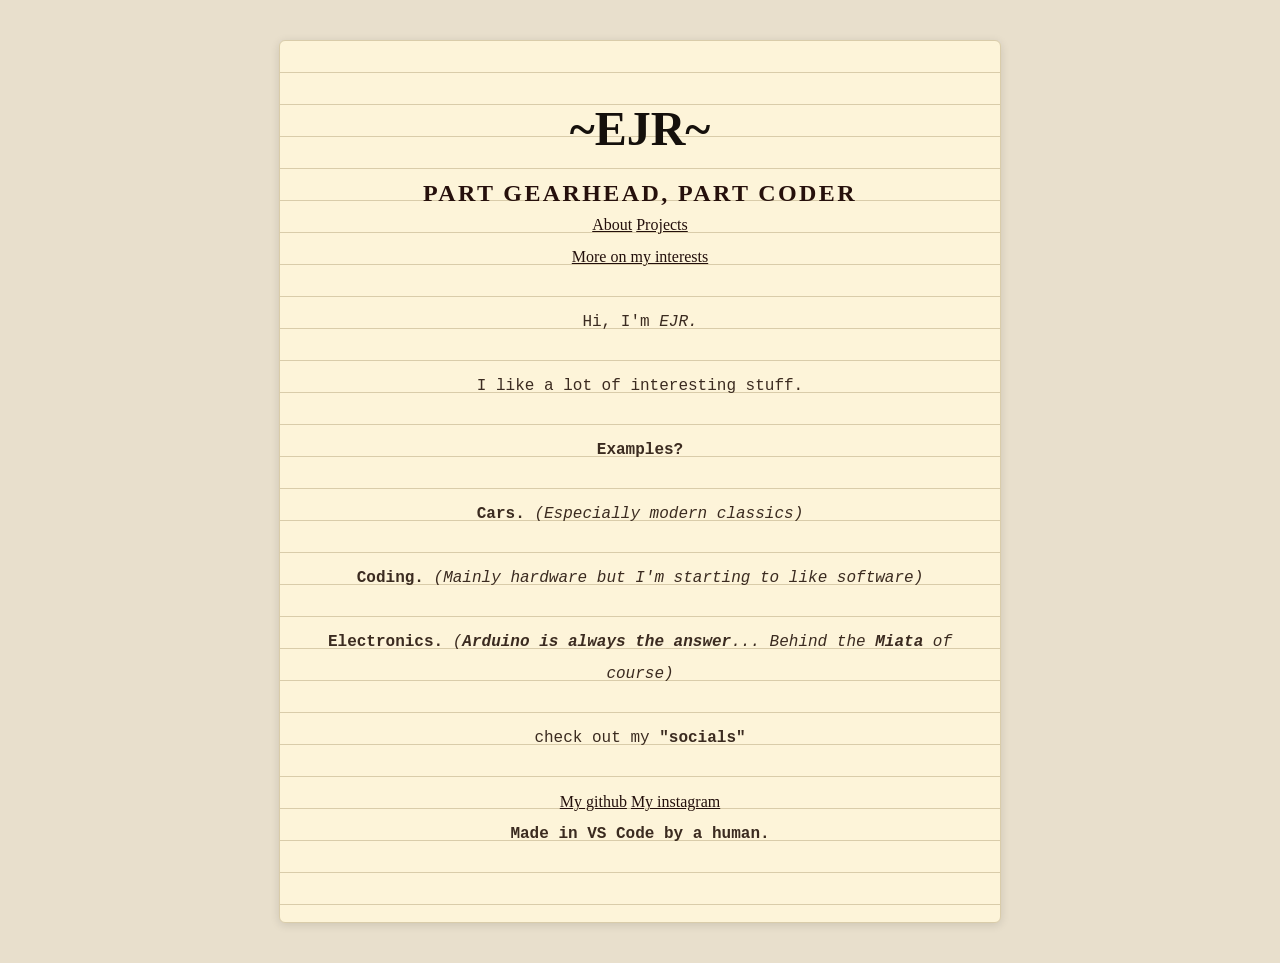
<file: index.html>
<!DOCTYPE html>
<html lang="en">
<head>
    <meta charset="UTF-8">
    <meta name="viewport" content="width=device-width, initial-scale=1.0">
    <title>EJR</title>
    <link rel="stylesheet" href="style.css">
</head>
<body>
   <div class="page"> 
<h1><b>~EJR~</b></h1>

<h2>Part gearhead, Part coder</h2>
    <nav>

         <a href="About.html">About</a>
            <a href="Projects.html">Projects</a>
            <ul>
                <li><a href="Moyai.html">More on my interests</a></li>
            </ul>
    </nav>

            <p>Hi, I'm <i>EJR.</i>
            <p>I like a lot of interesting stuff.</p>
            <p><b>Examples?</b></p>
            <p><b>Cars.</b> <i>(Especially <i>modern classics</i>)</i></p>
            <p> <b>Coding.</b> <i>(Mainly hardware but I'm starting to like software)</i></p>
            <p><b>Electronics.</b> <i>(<b>Arduino is always the answer</b>... Behind the <b>Miata</b> of course)</i></p> 
        <p>check out my <b>"socials"</b></p>
            <a href="https://github.com/realejr">My github</a>
                <a href="https://www.instagram.com/ieatcash1/">My instagram</a>
    
        <p><b>Made in VS Code by a human.</b></p>
</div>
</body>
</html>
</file>
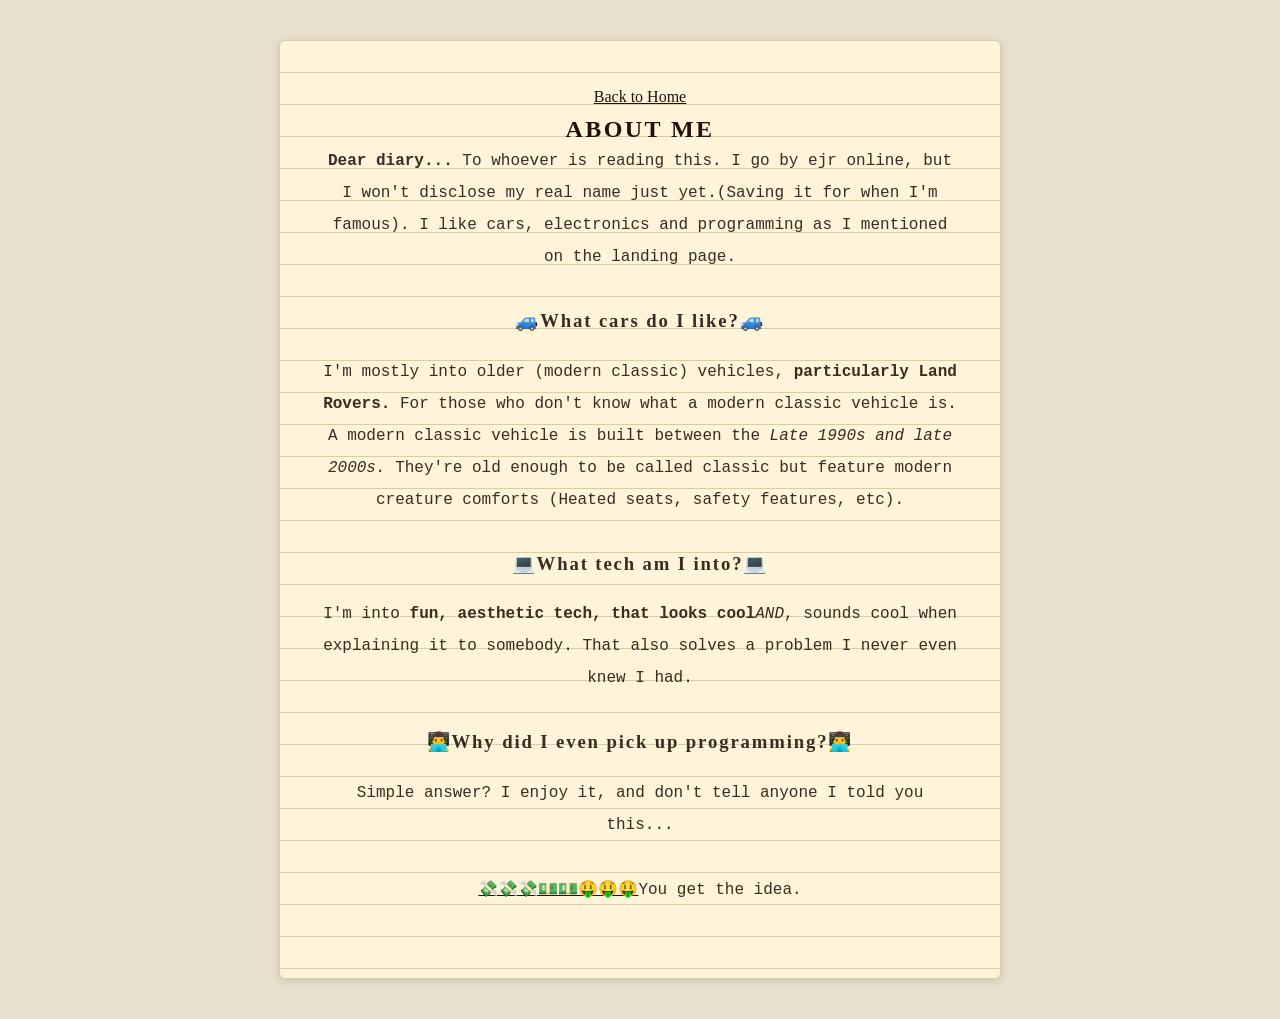
<file: About.html>
<!DOCTYPE html>
  <html lang="en">
  <head>
    <meta charset="UTF-8">
    <meta name="viewport" content="width=device-width, initial-scale=1.0">
    <title>About Me</title>
    <link rel="stylesheet" href="style.css">
  </head>
  <body> <div class="page">
     <section id="about">
  <a href="index.html">Back to Home</a>
  
    <h2>About Me</h2>
   
  <p><b>Dear diary...</b> To whoever is reading this. I go by ejr online, but I won't disclose my real name 
    just yet.(Saving it for when I'm famous).
    I like cars, electronics and programming as I mentioned on the landing page.
  </p>
  <h3>🚙What cars do I like?🚙</h3>
  
  <p>I'm mostly into older (modern classic) vehicles, <b>particularly Land Rovers.</b> 
  For those who don't know what a modern classic vehicle is. A modern classic vehicle is 
  built between the <i>Late 1990s and late 2000s.</i> They're old enough to be called classic but feature
  modern creature comforts (Heated seats, safety features, etc).</p>
  
  <h3>💻What tech am I into?💻</h3>

 <p> I'm into <b>fun, aesthetic tech, that looks cool</b><i>AND</i>, sounds cool when explaining it to somebody.
  That also solves a problem I never even knew I had.</p>
  
  <h3>👨‍💻Why did I even pick up programming?👨‍💻</h3> 
 
  <p> Simple answer? I enjoy it, and don't tell anyone I told you this...</p>
  <p> <a href="https://www.youtube.com/watch?v=orQ9NozBLTw">💸💸💸💵💵🤑🤑🤑</a>You get the idea.</p>
</section>
  </div>
  </body>
  </html>
</file>
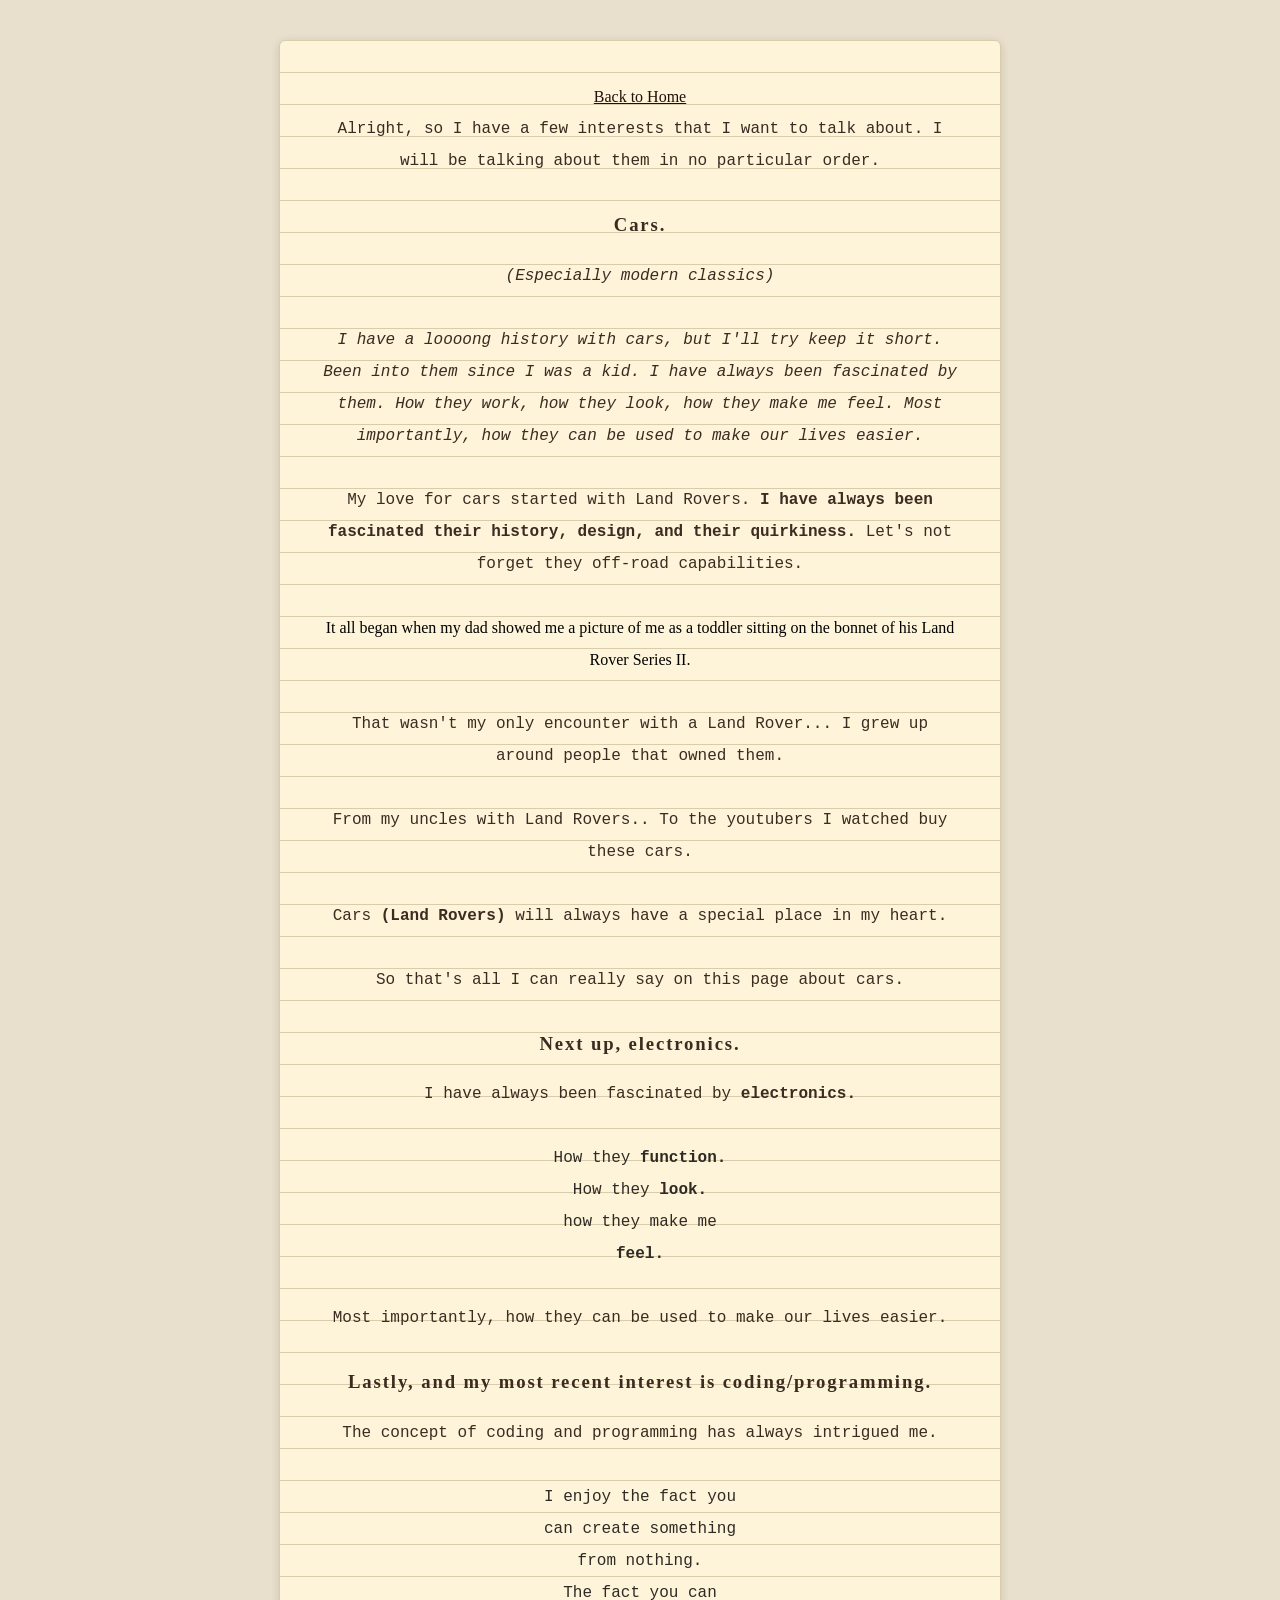
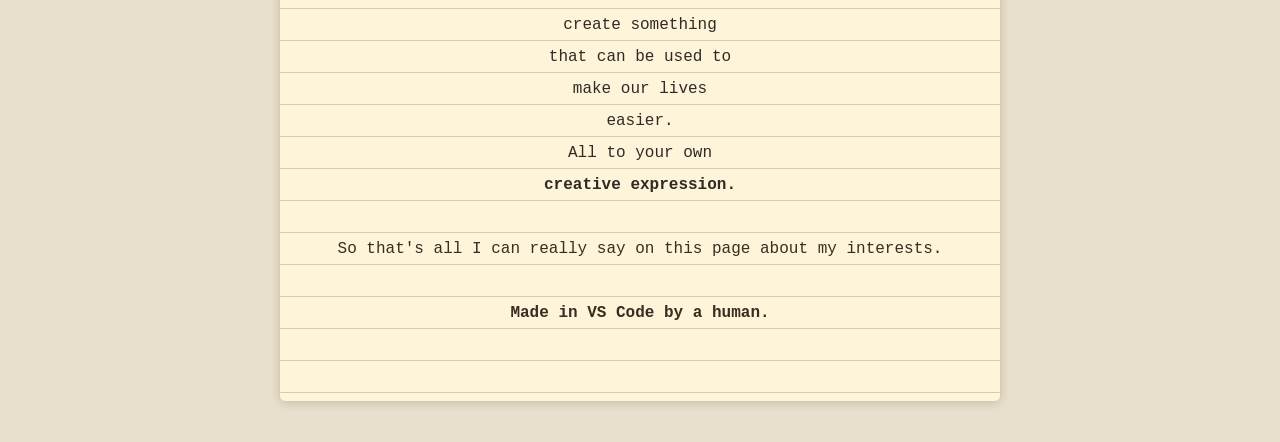
<file: Moyai.html>
<!DOCTYPE html>
<html lang="en">
<head>
    <meta charset="UTF-8">
    <meta name="viewport" content="width=device-width, initial-scale=1.0">
    <title>More on my interests</title>
 <link rel="stylesheet" href="style.css">
</head>
<body> <div class="page">
    <a href="index.html">Back to Home</a>
    <p>
        Alright, so I have a few interests that I want to talk about. I will be talking about them in no particular order.
    </p>
    <h3><b>Cars.</b></h3>
    <p><i>(Especially <i>modern classics</i>)</i></p>
    <p><i>I have a loooong history with cars, but I'll try keep it short. Been into them since I was a kid. I have always been fascinated by them.
    How they work, how they look, how they make me feel. Most importantly, how they can be used to make our lives easier.</i></p>
    <p>My love for cars started with Land Rovers. <b>I have always been fascinated their history, design, and their quirkiness.</b> 
        Let's not forget they off-road capabilities.</p>
     <p></p>It all began when my dad showed me a picture of me as a toddler sitting on the bonnet of his Land Rover Series II.</p>
    <p>That wasn't my only encounter with a Land Rover... I grew up around people that owned them.</p>
  <p>From my uncles with Land Rovers.. To the youtubers I watched buy these cars.</p>
  <p>Cars <b>(Land Rovers)</b> will always have a special place in my heart.</p>
<p>So that's all I can really say on this page about cars.</p>

<h3>Next up, <b>electronics.</b></h3>
    <p>I have always been fascinated by <b>electronics.</b></p> 
    <ul>
    <li>How they <b>function.</b></li>
    <li>How they <b>look.</b></li>
    <li>how they make me <b>feel.</b></li>
    </ul> 
   <p>Most importantly, how they can be used to make our lives easier.</p>
  
   <h3>Lastly, and my most recent interest is <b>coding/programming.</b></h3>
<p>The concept of coding and programming has always intrigued me.
</p>
<ul>
    <li>I enjoy the fact you can create something from nothing.</li>
    <li>The fact you can create something that can be used to make our lives easier.</li>
    <li>All to your own <b>creative expression.</b></li>
</ul>
<p>So that's all I can really say on this page about my interests.</p>
<p><b>Made in VS Code by a human.</b></p>
</div>
</body>
</html>
</file>
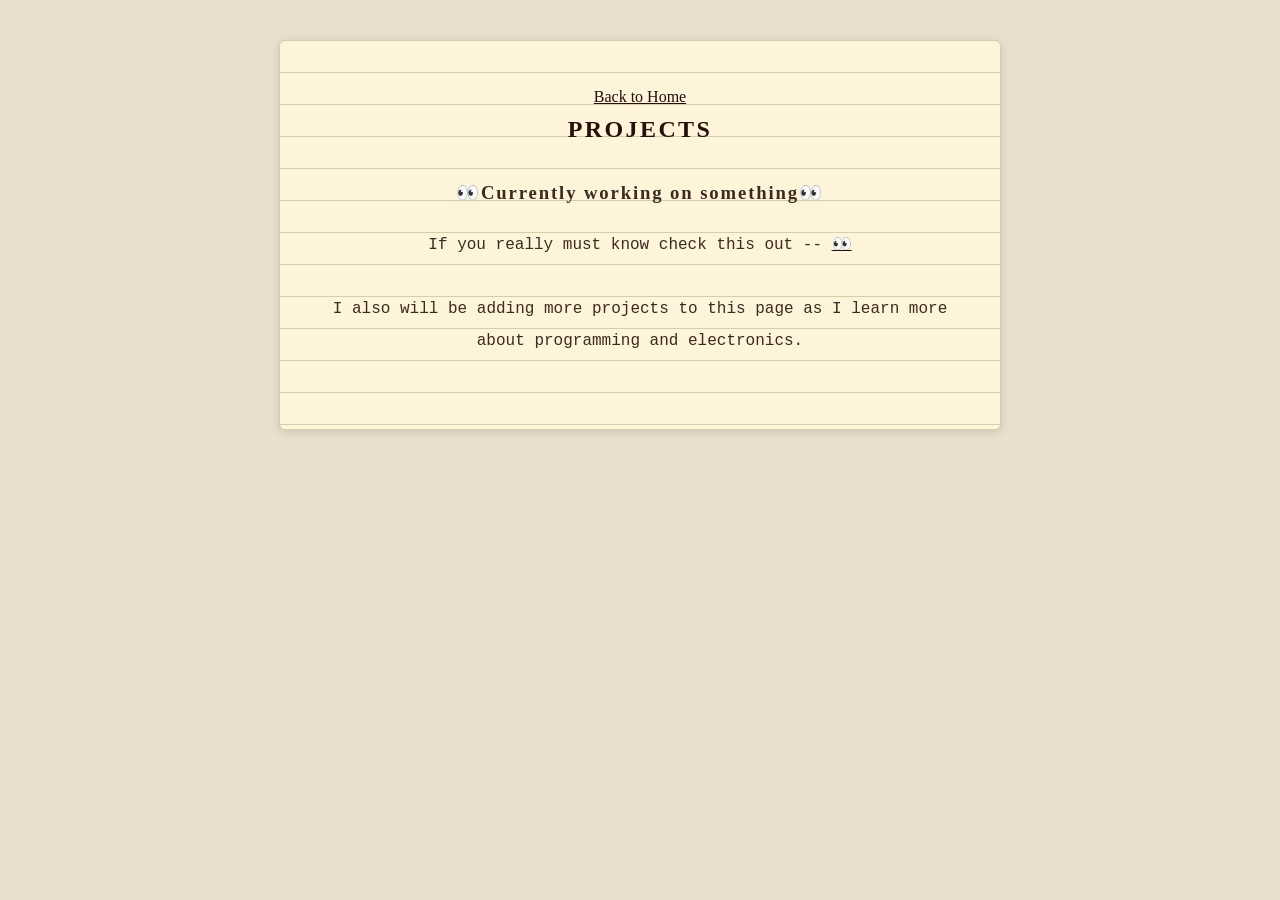
<file: Projects.html>
<!DOCTYPE html>
<html lang="en">
<head>
  <meta charset="UTF-8">
  <meta name="viewport" content="width=device-width, initial-scale=1.0">
  <title>Projects</title>
  <link rel="stylesheet" href="style.css">
</head>
<body> <div class="page">
  <section id="projects">

    <a href="index.html">Back to Home</a>
    
  <h2>Projects</h2>
  <h3>👀Currently working on something👀</h3>
    <p>If you really must know check this out -- <a href="https://stardance.hackclub.com/projects/37148">👀</a></p>
    <p>I also will be adding more projects to this page as I learn more about programming and electronics.</p>
  
</section>
</div>
</body>
</html>
</file>
<file: style.css>
body {
    background-color: #e8dfcc;
     text-align:center;
    padding: 2rem 1rem;
}

p{
    color:#3b2b20;
    text-align: center;
    font-family: "Consolas", "Courier New", monospace;
    border-radius: 2px;
    margin: 0 0 32px 0;
    line-height: 32px

}

h1{
    color:  #15100c;
    font-family: "Georgia", serif;
    text-align:center;
   font-size: 3rem;
   
}
 h2{
            color:#26100c;
    font-family: "Georgia", serif;
    text-align:center;
    letter-spacing: 0.1em;
    text-transform: uppercase;
    margin: 0;
    line-height: 32px
    }
    h3{
            color:#3b2b20;
    font-family: "Georgia", serif;
    text-align:center;
    letter-spacing: 0.1em;
    margin-top: 32px;
    line-height: 32px
    }

 
 a{
    color:#230f0b;
   font-family: "Georgia", serif;


    }
 ul{
    color:#2f2a24;
    text-decoration: none;
    font-family: 'consolas',"Courier New", monospace;
    text-align: center;
    list-style-type: none;
    padding: 0;
    max-width: 200px;
    margin: 0 auto 32px auto;
 }

    .page {
        background-color: #fdf4d9;
        max-width: 640px;
        margin:0 auto;
        padding: 2.5rem;
        border: 1px solid #d9ccaa;
        border-radius: 6px;
        box-shadow: 0 2px 10px rgba(0, 0, 0, 0.12);
        background-image: repeating-linear-gradient(transparent, transparent 31px, #d9ccaa 31px, #d9ccaa 32px);
        line-height: 32px;
    }
</file>
